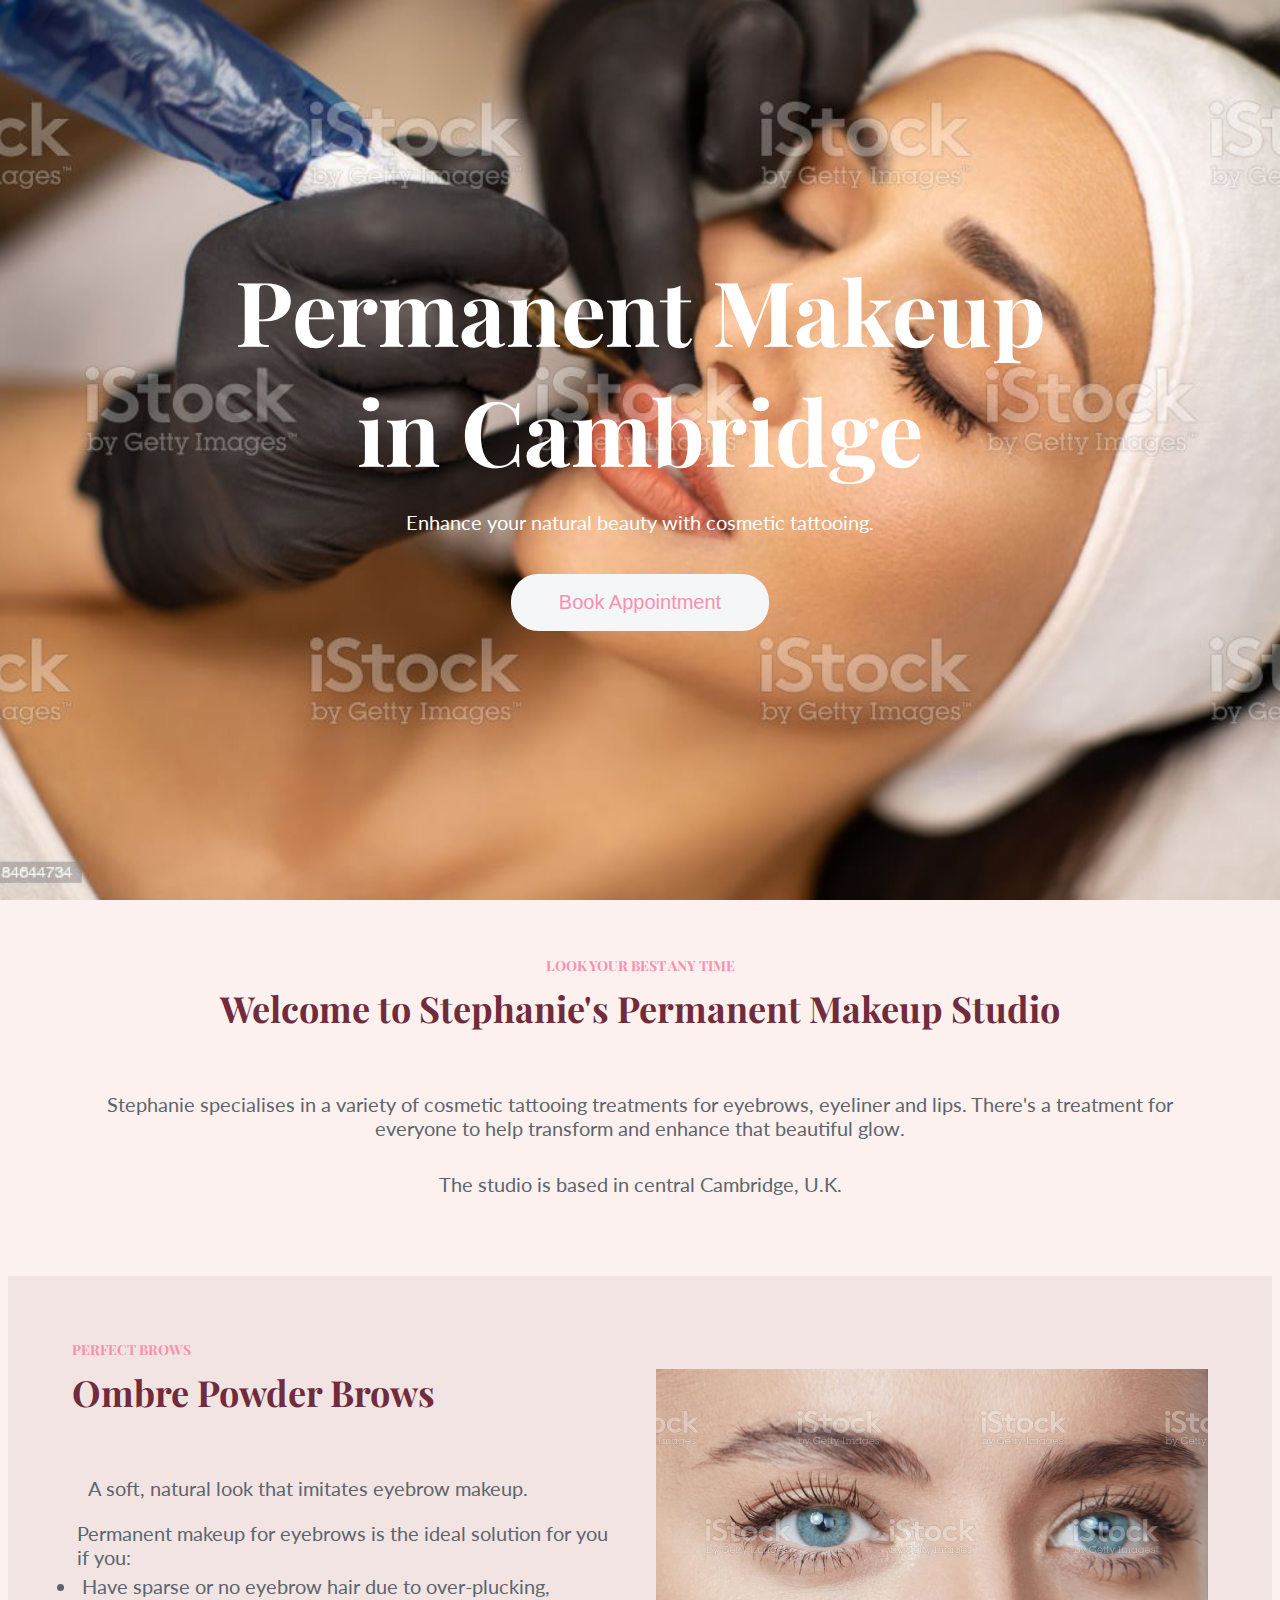
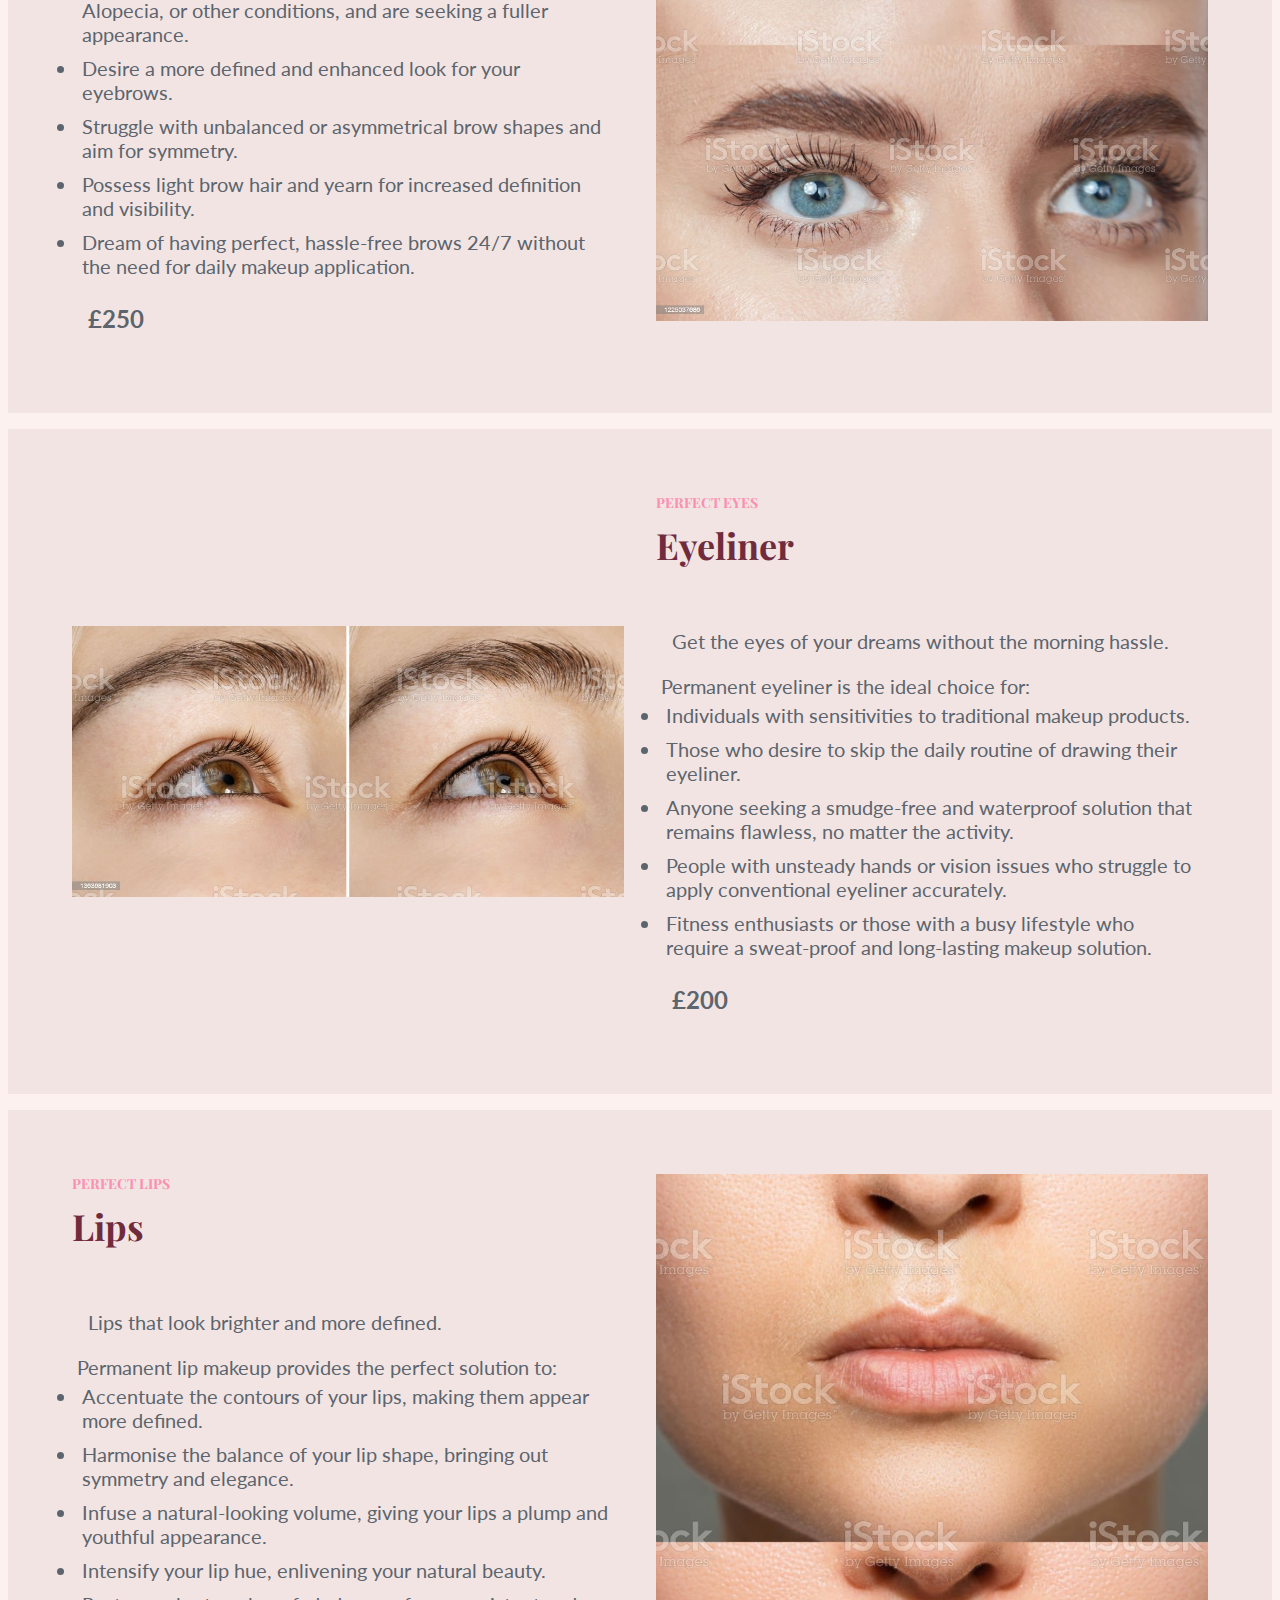
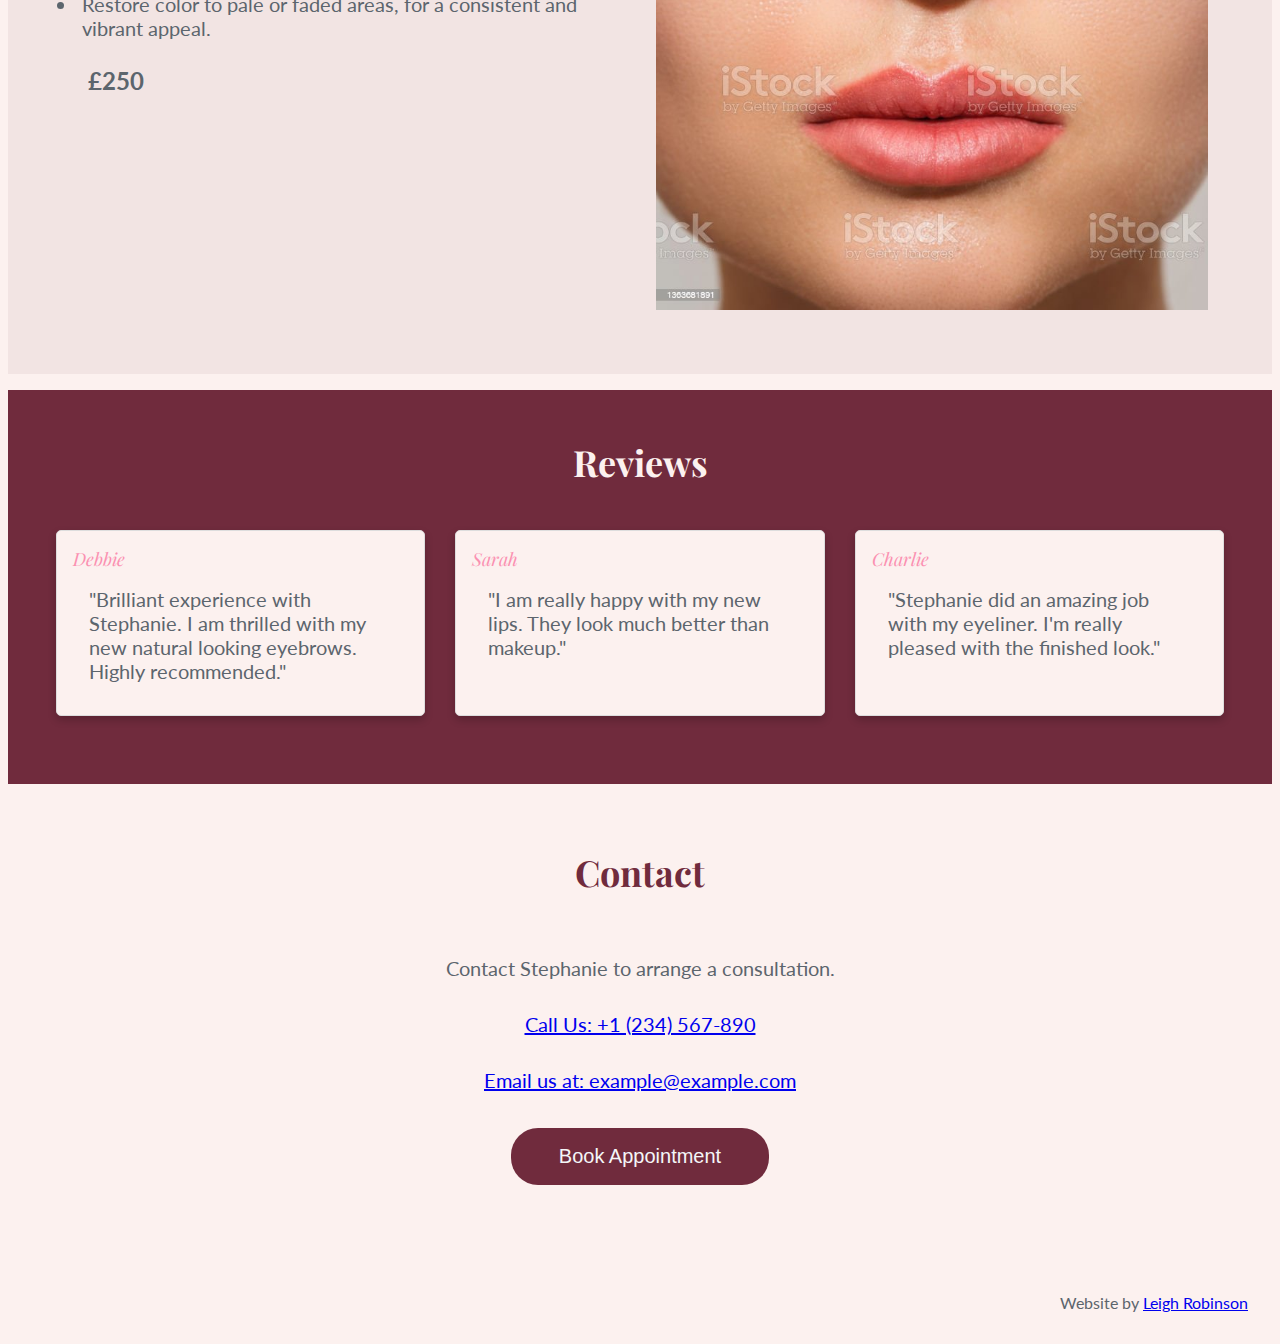
<file: portfolio/permanentmakeup/index.html>
<!DOCTYPE html>
<html lang="en">
<head>
    <meta charset="UTF-8">
    <meta http-equiv="X-UA-Compatible" content="IE=edge">
    <meta name="viewport" content="width=device-width, initial-scale=1.0">
    <title>Stephanie's Studio</title>
    <meta name="description" content="Permanent Makeup in Cambridge, U.K.">
    <meta name="author" content="Leigh Robinson">
   
    <!-- Open Graph Protocol -->
    <meta property="og:title" content="Stephanie's Studio">
    <meta property="og:type"  content="website">
    <meta property="og:url"   content="https://www.permanentmakeupcambridge.co.uk">
    <meta property="og:description" content="Permanent Makeup Studio in Cambridge, U.K.">
    <meta property="og:image" content="image.png"> 

    <!-- Open Graph Protocol -->
    <link rel="icon" href="/favicon.ico">
    <link rel="icon" href="/favicon.svg" type="image/svg+xml">
    <link rel="apple-touch-icon" href="/apple-touch-icon.png"> 
    
    <!-- CSS file -->
    <link rel="stylesheet" href="main.css">

    <!-- custom fonts -->
    <link rel="preconnect" href="https://fonts.googleapis.com">
    <link rel="preconnect" href="https://fonts.gstatic.com" crossorigin>
    <link href="https://fonts.googleapis.com/css2?family=Playfair+Display" rel="stylesheet">
    <link href="https://fonts.googleapis.com/css2?family=Lato" rel="stylesheet">
</head>
<body>
    <main>
      <section class="section1">
        <div class="container">
            <div class="overlay">
                <h1>Permanent Makeup <br>in Cambridge</h1>
                <p>Enhance your natural beauty with cosmetic tattooing.</p>
                <a href="https://www.fresha.com/">
                    <div class="button-wrapper">
                        <button class="button1">Book Appointment</button>
                    </div>
                </a>
            </div>
        </div>
      </section>    
        <section class="section2">
          <article>
            <h6>LOOK YOUR BEST ANY TIME</h6>
            <h2>Welcome to Stephanie's Permanent Makeup Studio</h2>
            <p>Stephanie specialises in a variety of cosmetic tattooing treatments for eyebrows, eyeliner and lips.
              There's a treatment for everyone to help transform and enhance that beautiful glow.
            </p>
            <p>The studio is based in central Cambridge, U.K.</p>
          </article>
        </section>
        <section class="section3 services">
          <article>
            <div class="container2">
              <div class="text-content">
                <h6>PERFECT BROWS</h6>
                  <h2>Ombre Powder Brows</h2>
                    <p>A soft, natural look that imitates eyebrow makeup.</p>
                      <ul>Permanent makeup for eyebrows is the ideal solution for you if you:
                        <li>Have sparse or no eyebrow hair due to over-plucking, Alopecia, or other conditions, and are seeking a fuller appearance.</li>
                        <li>Desire a more defined and enhanced look for your eyebrows.</li>
                        <li>Struggle with unbalanced or asymmetrical brow shapes and aim for symmetry.</li>
                        <li>Possess light brow hair and yearn for increased definition and visibility.</li>
                        <li>Dream of having perfect, hassle-free brows 24/7 without the need for daily makeup application.</li>
                      </ul>
                    <p class="price">£250</p>
              </div>
              <div class="image-content">
                <div class="image-wrapper">
                  <img src="/portfolio/permanentmakeup/img/istockphoto-1225037686-1024x1024.jpg" alt="Image" class="services-images">
                </div>
              </div>
            </div>
          </article>
          <article>
            <div class="container3">
              <div class="image-content">
                <div class="image-wrapper">
                  <img src="/portfolio/permanentmakeup/img/istockphoto-1363681903-1024x1024.jpg" alt="Image" class="services-images">
                </div>
              </div>
              <div class="text-content">
                <h6>PERFECT EYES</h6>
                  <h2>Eyeliner</h2>
                    <p>Get the eyes of your dreams without the morning hassle.</p>
                      <ul>Permanent eyeliner is the ideal choice for:
                        <li>Individuals with sensitivities to traditional makeup products.</li>
                        <li>Those who desire to skip the daily routine of drawing their eyeliner.</li>
                        <li>Anyone seeking a smudge-free and waterproof solution that remains flawless, no matter the activity.</li>
                        <li>People with unsteady hands or vision issues who struggle to apply conventional eyeliner accurately.</li>
                        <li>Fitness enthusiasts or those with a busy lifestyle who require a sweat-proof and long-lasting makeup solution.</li>
                      </ul>
                    <p class="price">£200</p>
              </div>
          </article>
          <article>
            <div class="container2">
              <div class="text-content">
                <h6>PERFECT LIPS</h6>
                  <h2>Lips</h2>
                    <p>Lips that look brighter and more defined.</p>
                      <ul>Permanent lip makeup provides the perfect solution to:
                        <li>Accentuate the contours of your lips, making them appear more defined.</li>
                        <li>Harmonise the balance of your lip shape, bringing out symmetry and elegance.</li>
                        <li>Infuse a natural-looking volume, giving your lips a plump and youthful appearance.</li>
                        <li>Intensify your lip hue, enlivening your natural beauty.</li>
                        <li>Restore color to pale or faded areas, for a consistent and vibrant appeal.</li>
                      </ul>
                    <p class="price">£250</p>
              </div>
              <div class="image-content">
                <div class="image-wrapper">
                  <img src="/portfolio/permanentmakeup/img/istockphoto-1363681891-1024x1024.jpg" alt="Image" class="services-images">
                </div>
              </div>
          </article>
        </section>
        <section class="section4">
          <article class="reviews">
            <h2>Reviews</h2>
          <div class="review-container">
            <div class="review">
              <cite>Debbie</cite>
              <blockquote>
                "Brilliant experience with Stephanie.
                I am thrilled with my new natural looking eyebrows. Highly recommended."
              </blockquote>
            </div>
            <div class="review">
              <cite>Sarah</cite>
              <blockquote>
                "I am really happy with my new lips. They look much better than makeup."
              </blockquote>
            </div>
            <div class="review">
              <cite>Charlie</cite>
              <blockquote>
                "Stephanie did an amazing job with my eyeliner. I'm really pleased with the finished look."
              </blockquote>
            </div>
          </div>
          </article>
        </section>
        <section class="section5">
          <article>
            <h2>Contact</h2>
            <p>Contact Stephanie to arrange a consultation.</p>
            <p><a href="tel:+1234567890">Call Us: +1 (234) 567-890</a></p>
            <p><a href="mailto:example@example.com">Email us at: example@example.com</a></p>
            <a href="https://www.fresha.com/">
              <div class="button-wrapper">
                <button class="button2">Book Appointment</button>
              </div>
            </a>
          </article>
        </section>
    </main>
    <footer>Website by <a href="https://www.leighrobinson.co.uk">Leigh Robinson</a></footer>
   <script src="main.js"></script> 
</body>
</html>
</file>
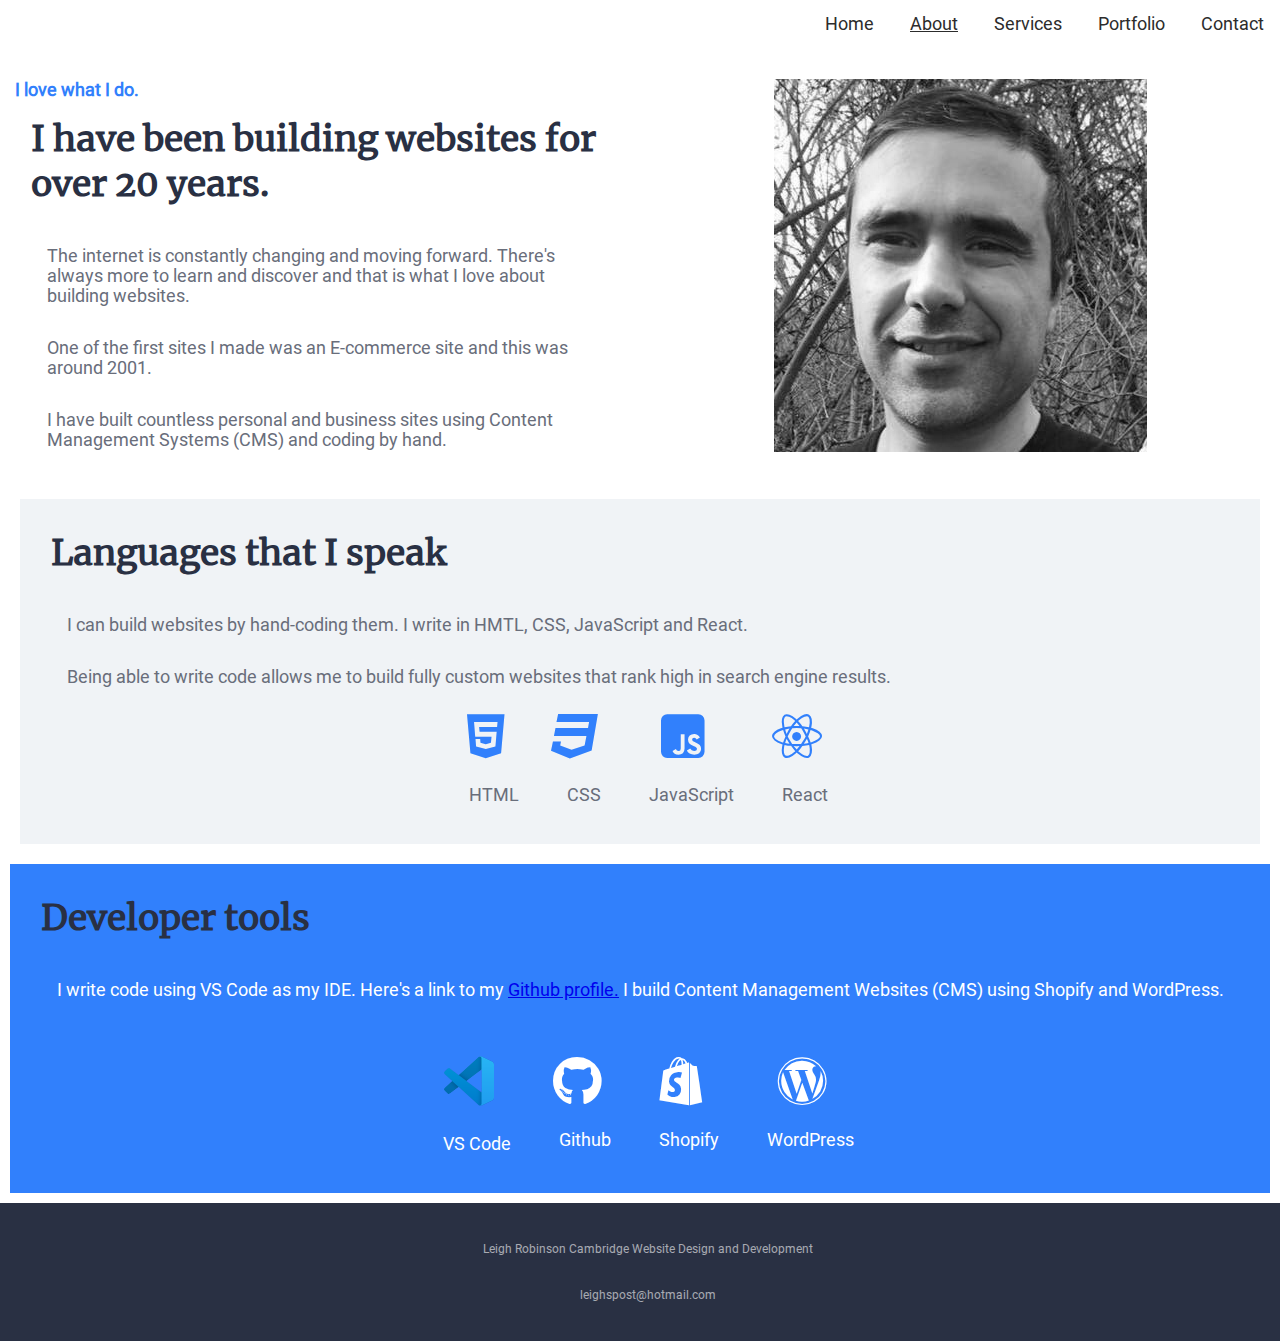
<file: about.html>
<!DOCTYPE html>
<html lang="en">
<head>
    <meta charset="UTF-8">
    <meta http-equiv="X-UA-Compatible" content="IE=edge">
    <meta name="viewport" content="width=device-width, initial-scale=1.0">
    <title>Leigh Robinson | Front-End Developer</title>
    <meta name="description" content="I design and code for the web.">
    <meta name="author" content="Leigh Robinson">
   
    <!-- Open Graph Protocol -->
    <meta property="og:title" content="Leigh Robinson | Front-End Developer">
    <meta property="og:type"  content="website">
    <meta property="og:url"   content="https://www.leighrobinson.co.uk">
    <meta property="og:description" content="I design and code for the web.">
    <meta property="og:image" content="image.png"> 

    <!-- Open Graph Protocol -->
    <link rel="icon" href="/favicon.ico">
    <link rel="icon" href="/favicon.svg" type="image/svg+xml">
    <link rel="apple-touch-icon" href="/apple-touch-icon.png"> 
  
    <!-- CSS file -->
    <link rel="stylesheet" href="styles/nav.css">
    <link rel="stylesheet" href="styles/main.css">
    <link rel="stylesheet" href="styles/footer.css">
    <link rel="stylesheet" href="styles/about.css">
    <!-- Load an icon library to show a hamburger menu (bars) on small screens -->
    <link rel="stylesheet" href="https://cdnjs.cloudflare.com/ajax/libs/font-awesome/6.4.2/css/all.min.css">

    <!-- custom fonts -->
    <link rel="preconnect" href="https://fonts.googleapis.com">
    <link rel="preconnect" href="https://fonts.gstatic.com" crossorigin>
    <link href="https://fonts.googleapis.com/css2?family=Figtree" rel="stylesheet">
    
    
</head>
<Body>
  <div class="topnav" id="myTopnav">
    <a href="index.html" >Home</a>
    <a href="about.html" class="active">About</a>
    <a href="services.html">Services</a>
    <a href="portfolio.html">Portfolio</a>
    <a href="contact.html">Contact</a>
    <a href="javascript:void(0);" class="icon" onclick="myFunction()">
      <i class="fa fa-bars"></i>
    </a>
  </div> 
    <main>
      <section class="section1">
        <article class="col-6">
          <div class="sub-heading-text"><strong>I love what I do.</strong></div>
          <h1>I have been building websites for over 20 years.</h1>
          <p>The internet is constantly changing and moving forward. There's always more to learn and discover and that is what I love about building websites.</p>
          <p>One of the first sites I made was an E-commerce site and this was around 2001.</p>
          <p>I have built countless personal and business sites using Content Management Systems (CMS) and coding by hand.</p>
        </article>
        <article class="profile-image col-6">
          <img src="img/leigh-robinson-bw.jpg" alt="Leigh Robinson Profile Image">
        </article>
      </section>
      <section class="section2">
        <article class="section2 col-12">
          <h1>Languages that I speak</h1>
          <p>I can build websites by hand-coding them. I write in HMTL, CSS, JavaScript and React.</p>
          <p>Being able to write code allows me to build fully custom websites that rank high in search engine results.</p>
          <div class="languages">
            <div class="html">
              <i class="languages-icons fa-brands fa-html5"></i>
              <p>HTML</p>
            </div>
            <div class="css">
              <i class="languages-icons fa-brands fa-css3"></i>
              <p>CSS</p>
            </div>
            <div class="javascript">
              <i class="languages-icons fa-brands fa-square-js"></i>
              <p>JavaScript</p>
            </div>
            <div class="react">
              <i class="languages-icons fa-brands fa-react"></i>
              <p>React</p>
            </div>
          </div>
        </article>
      </section>
      <section>
        <article class="devtools col-12">
          <h1>Developer tools</h1>
          <p>I write code using VS Code as my IDE. 
             Here's a link to my <a href="https://github.com/Leigh-Robinson">Github profile.</a>
             I build Content Management Websites (CMS) using Shopify and WordPress.
          </p>
          <p>
            
          </p>
          <div class="tools">
            <div class="vscode">
              <img src="icons/vs-code.svg">
              <p>VS Code</p>
            </div>
            <div class="github">
              <i class="devtools-icons fa-brands fa-github"></i>
              <p>Github</p>
            </div>
            <div class="shopif">
              <i class="devtools-icons fa-brands fa-shopify"></i>
              <p>Shopify</p>
            </div>
            <div class="react">
              <i class="devtools-icons fa-brands fa-wordpress"></i>
              <p>WordPress</p>
            </div>
          </div>
        </article> 
      </section>
    </main>
    <footer class="col-12">
      <section>
        <p>Leigh Robinson Cambridge Website Design and Development</p>
      </section>
      <section>
        <p>leighspost@hotmail.com</p>
      </section>
    </footer>
    <!-- JS file -->
   <script src="main.js"></script> 
</Body>
</html>
</file>
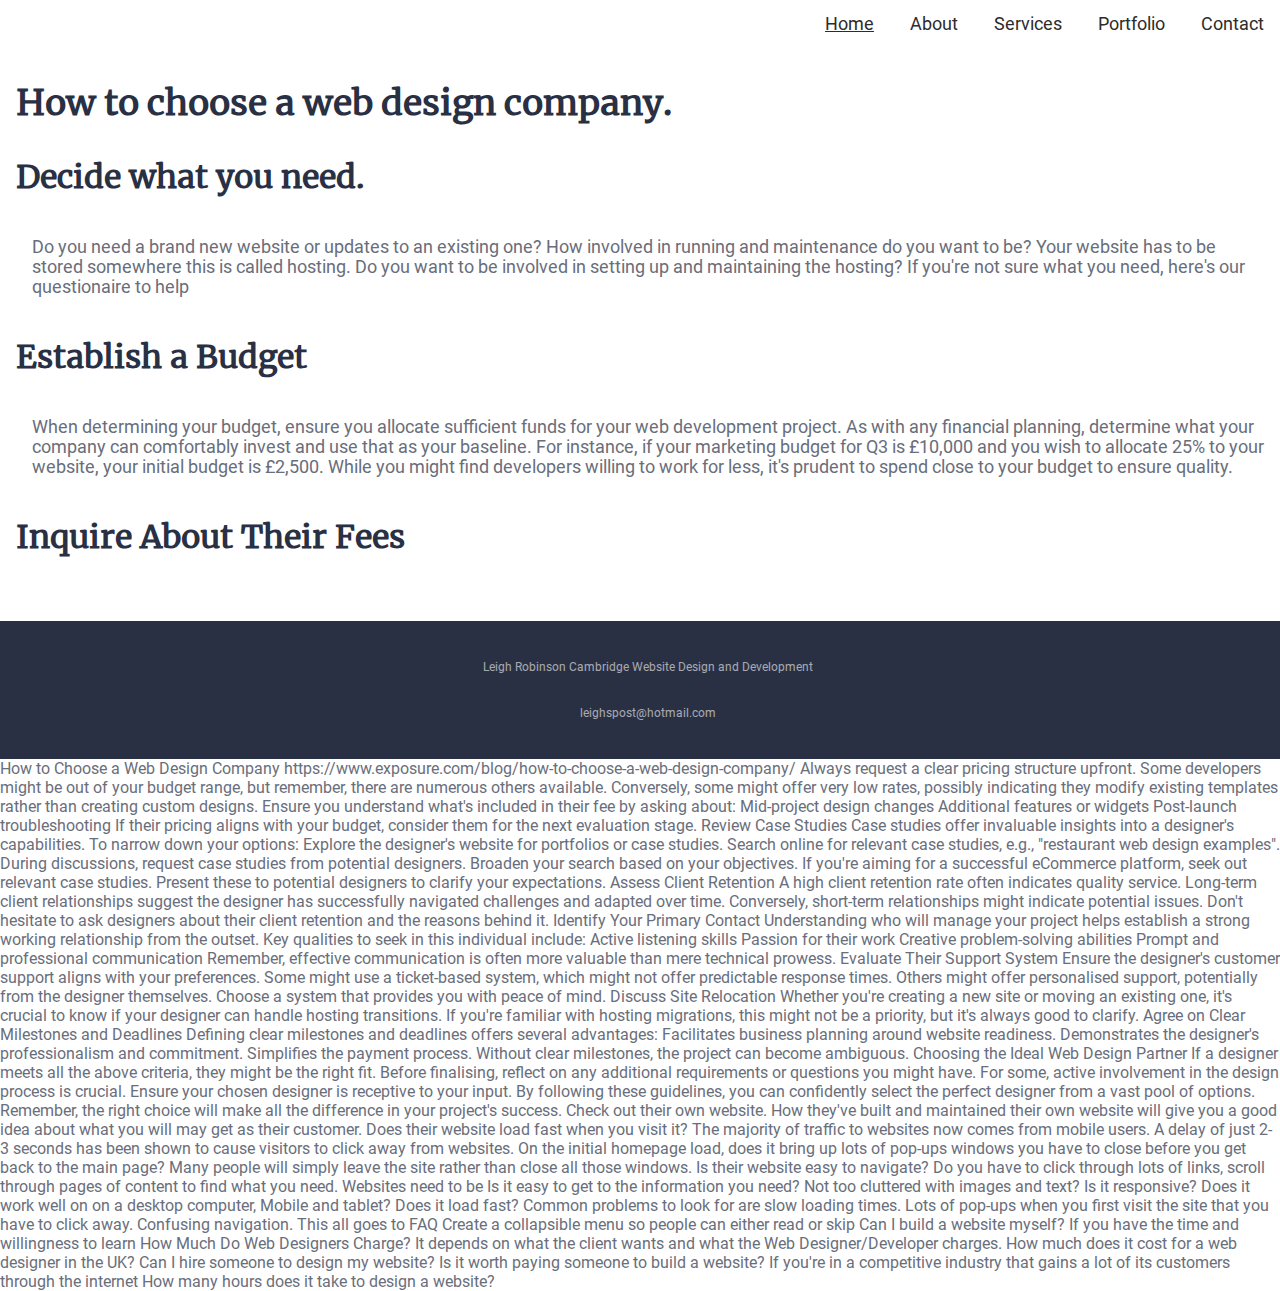
<file: Choosing-a-website-designer.html>
<!DOCTYPE html>
<html lang="en">
<head>
    <meta charset="UTF-8">
    <meta http-equiv="X-UA-Compatible" content="IE=edge">
    <meta name="viewport" content="width=device-width, initial-scale=1.0">
    <title>Website Designer in Cambridge, U.K.</title>
    <meta name="description" content="Website Design and Development in Cambridge, U.K.">
    <meta name="author" content="Leigh Robinson">
   
    <!-- Open Graph Protocol -->
    <meta property="og:title" content="Website Design and Development in Cambridge">
    <meta property="og:type"  content="website">
    <meta property="og:url"   content="https://www.leighrobinson.co.uk">
    <meta property="og:description" content="Website design and development in Cambridge, U.K.">
    <meta property="og:image" content="/img/coding/coding.jpg"> 

    <!-- Open Graph Protocol -->
    <link rel="icon" href="/favicon.ico">
    <link rel="icon" href="/favicon.svg" type="image/svg+xml">
    <link rel="apple-touch-icon" href="/apple-touch-icon.png"> 
  
    <!-- CSS file -->
    <!-- <link rel="stylesheet" href="styles/nav.css"> -->
    <link rel="stylesheet" href="styles/nav.css">
    <link rel="stylesheet" href="styles/main.css">
    <link rel="stylesheet" href="styles/index.css">
    <link rel="stylesheet" href="styles/footer.css">
    <!-- Load an icon library to show a hamburger menu (bars) on small screens -->
    <link rel="stylesheet" href="https://cdnjs.cloudflare.com/ajax/libs/font-awesome/6.4.2/css/all.min.css">

    <!-- custom fonts -->
    <link rel="preconnect" href="https://fonts.googleapis.com">
    <link rel="preconnect" href="https://fonts.gstatic.com" crossorigin>
    <link href="https://fonts.googleapis.com/css2?family=Figtree&display=swap" rel="stylesheet">
    
    
</head>
<Body>
  <div class="topnav" id="myTopnav">
    <a href="index.html" class="active">Home</a>
    <a href="about.html">About</a>
    <a href="services.html">Services</a>
    <a href="portfolio.html">Portfolio</a>
    <a href="contact.html">Contact</a>
    <a href="javascript:void(0);" class="icon" onclick="myFunction()" aria-label="Button for mobile navigation">
      <i class="fa fa-bars"></i>
    </a>
  </div> 
    <main>
     <h1>How to choose a web design company.</h1>
       <section>
        <article>
            <h2>Decide what you need.</h2>
            <p>
              Do you need a brand new website or updates to an existing one? How involved in
              running and maintenance do you want to be? Your website has to be stored somewhere
              this is called hosting. Do you want to be involved in setting up and maintaining the
              hosting? If you're not sure what you need, here's our questionaire to help
            </p>
            <h2>Establish a Budget</h2>
            <p>
                When determining your budget, ensure you allocate sufficient funds for 
                your web development project. As with any financial planning, determine 
                what your company can comfortably invest and use that as your baseline.
                For instance, if your marketing budget for Q3 is £10,000 and you wish to 
                allocate 25% to your website, your initial budget is £2,500. While you 
                might find developers willing to work for less, it's prudent to spend 
                close to your budget to ensure quality.
            </p>
            <h2>Inquire About Their Fees</h2>
            <p>
                
            </p>
        </article>
       </section>
      
    </main>
    <footer class="col-12">
      <section> 
        <p>Leigh Robinson Cambridge Website Design and Development</p>
      </section>
      <section>
        <p>leighspost@hotmail.com</p>
      </section>
    </footer>
    <!-- JS file -->
   <script src="main.js"></script> 
</Body>
</html>


How to Choose a Web Design Company
https://www.exposure.com/blog/how-to-choose-a-web-design-company/



Always request a clear pricing structure upfront. 
Some developers might be out of your budget range, but remember, there 
are numerous others available.
Conversely, some might offer very low rates, 
possibly indicating they modify existing templates rather than creating custom 
designs. Ensure you understand what's included in their fee by asking about:

Mid-project design changes
Additional features or widgets
Post-launch troubleshooting
If their pricing aligns with your budget, consider them for the next evaluation 
stage.

Review Case Studies
Case studies offer invaluable insights into a designer's capabilities. 
To narrow down your options:
Explore the designer's website for portfolios or case studies.
Search online for relevant case studies, e.g., "restaurant web design examples".
During discussions, request case studies from potential designers.
Broaden your search based on your objectives. If you're aiming for a successful 
eCommerce platform, seek out relevant case studies. Present these to potential 
designers to clarify your expectations.

Assess Client Retention
A high client retention rate often indicates quality service. Long-term client 
relationships suggest the designer has successfully navigated challenges and 
adapted over time. Conversely, short-term relationships might indicate potential 
issues. Don't hesitate to ask designers about their client retention and the 
reasons behind it.

Identify Your Primary Contact
Understanding who will manage your project helps establish a strong working 
relationship from the outset. Key qualities to seek in this individual include:

Active listening skills
Passion for their work
Creative problem-solving abilities
Prompt and professional communication
Remember, effective communication is often more valuable than mere technical prowess.

Evaluate Their Support System
Ensure the designer's customer support aligns with your preferences. 
Some might use a ticket-based system, which might not offer predictable 
response times. Others might offer personalised support, potentially from the 
designer themselves. Choose a system that provides you with peace of mind.

Discuss Site Relocation
Whether you're creating a new site or moving an existing one, it's crucial to 
know if your designer can handle hosting transitions. If you're familiar with 
hosting migrations, this might not be a priority, but it's always good to clarify.

Agree on Clear Milestones and Deadlines
Defining clear milestones and deadlines offers several advantages:

Facilitates business planning around website readiness.
Demonstrates the designer's professionalism and commitment.
Simplifies the payment process.
Without clear milestones, the project can become ambiguous.

Choosing the Ideal Web Design Partner
If a designer meets all the above criteria, they might be the right fit. 
Before finalising, reflect on any additional requirements or questions you 
might have. For some, active involvement in the design process is crucial. 
Ensure your chosen designer is receptive to your input.

By following these guidelines, you can confidently select the perfect 
designer from a vast pool of options. Remember, the right choice will make 
all the difference in your project's success.















Check out their own website.
How they've built and maintained their own website will give you a good idea about 
what you will may get as their customer. 

Does their website load fast when you visit it?
The majority of traffic to websites now comes from mobile
users. A delay of just 2-3 seconds has been shown to cause visitors to click away from websites.

On the initial homepage load, does it bring up lots of pop-ups windows you have to close before
you get back to the main page?
Many people will simply leave the site rather than close all those windows. 

Is their website easy to navigate? Do you have to click through lots of links, scroll through
pages of content to find what you need.  Websites need to be

Is it easy to get to the information you need? Not too 
cluttered with images and text?

Is it responsive? Does it work well on on a desktop computer, Mobile and tablet? Does it load fast?


Common problems to look for are slow loading times. Lots of pop-ups when you first visit the site
that you have to click away. Confusing navigation.



This all goes to FAQ
Create a collapsible menu so people can either read or skip

Can I build a website myself?
If you have the time and willingness to learn

How Much Do Web Designers Charge?
It depends on what the client wants and what the Web Designer/Developer charges.

How much does it cost for a web designer in the UK?

Can I hire someone to design my website?

Is it worth paying someone to build a website?
If you're in a competitive industry that gains a lot of its customers through the internet 

How many hours does it take to design a website?
</file>
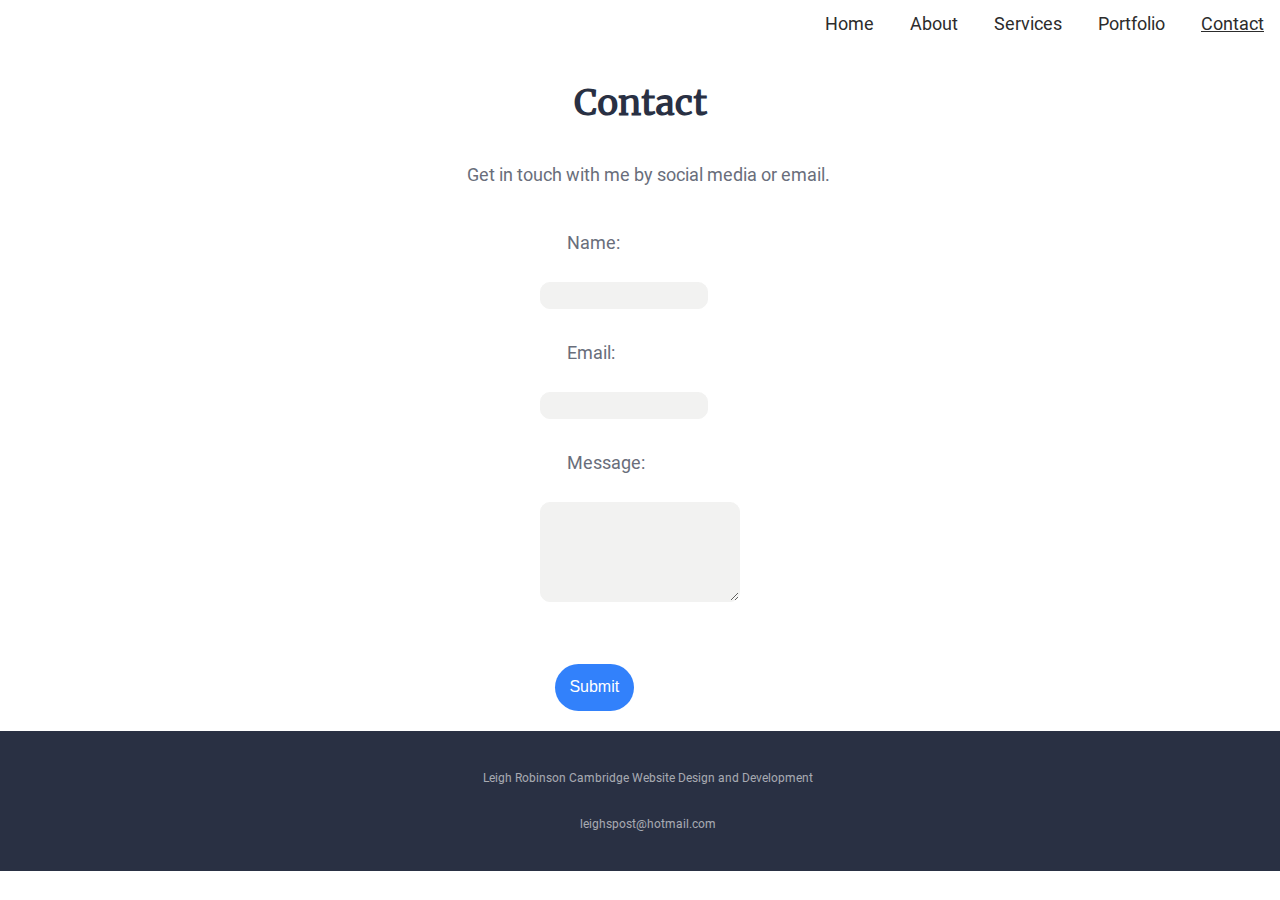
<file: contact.html>
<!DOCTYPE html>
<html lang="en">
<head>
    <meta charset="UTF-8">
    <meta http-equiv="X-UA-Compatible" content="IE=edge">
    <meta name="viewport" content="width=device-width, initial-scale=1.0">
    <title>Leigh Robinson | Front-End Developer</title>
    <meta name="description" content="I design and code for the web.">
    <meta name="author" content="Leigh Robinson">
   
    <!-- Open Graph Protocol -->
    <meta property="og:title" content="Leigh Robinson | Front-End Developer">
    <meta property="og:type"  content="website">
    <meta property="og:url"   content="https://www.leighrobinson.co.uk">
    <meta property="og:description" content="I design and code for the web.">
    <meta property="og:image" content="image.png"> 

    <!-- Open Graph Protocol -->
    <link rel="icon" href="/favicon.ico">
    <link rel="icon" href="/favicon.svg" type="image/svg+xml">
    <link rel="apple-touch-icon" href="/apple-touch-icon.png"> 
  
    <!-- CSS file -->
    <link rel="stylesheet" href="styles/nav.css">
    <link rel="stylesheet" href="styles/main.css">
    <link rel="stylesheet" href="styles/footer.css">
    <link rel="stylesheet" href="styles/contact.css">
    <!-- Load an icon library to show a hamburger menu (bars) on small screens -->
    <link rel="stylesheet" href="https://cdnjs.cloudflare.com/ajax/libs/font-awesome/6.4.2/css/all.min.css">

    <!-- custom fonts -->
    <link rel="preconnect" href="https://fonts.googleapis.com">
    <link rel="preconnect" href="https://fonts.gstatic.com" crossorigin>
    <link href="https://fonts.googleapis.com/css2?family=Figtree" rel="stylesheet">
    
    
</head>
<Body>
  <div class="topnav" id="myTopnav">
    <a href="index.html" >Home</a>
    <a href="about.html" >About</a>
    <a href="services.html">Services</a>
    <a href="portfolio.html">Portfolio</a>
    <a href="contact.html" class="active">Contact</a>
    <a href="javascript:void(0);" class="icon" onclick="myFunction()">
      <i class="fa fa-bars"></i>
    </a>
  </div>
    <main>
      <section class="section1">
        <h1>Contact</h1> 
        <p>Get in touch with me by social media or email.</p>
      </section>
        <section class="contact">
            <article id="contact">
                <form 
                  id="contactForm" 
                  action="success" 
                  method="post" 
                  autocomplete="on" 
                  target="_blank" 
                  netlify-honeypot="bot-field" 
                  data-netlify-recaptcha="true" 
                  data-netlify="true">
                    <label class="hidden">Don’t fill this out if you’re human: <input name="bot-field" /></label>
                    <label for="name"><p>Name:</p></label>
                    <input type="text" id="name" name="name">
                    <label for="email"><p>Email:</p></label>
                    <input type="email" id="email" name="email">
                    <label for="message"><p>Message:</p></label>
                    <textarea name="message"></textarea>
                    <div data-netlify-recaptcha="true"></div>
                    <br><br>
                    <button class="button1" type="submit" value="Submit">Submit</button>
                  </form>
            </article>
            
        </section>
        
           
        
        
    </main>
    <footer>
      <section>
        <p>Leigh Robinson Cambridge Website Design and Development</p>
      </section>
      <section>
        <p>leighspost@hotmail.com</p>
      </section>
    </footer>
    <!-- JS file -->
   <script src="main.js"></script> 
</Body>
</html>
</file>
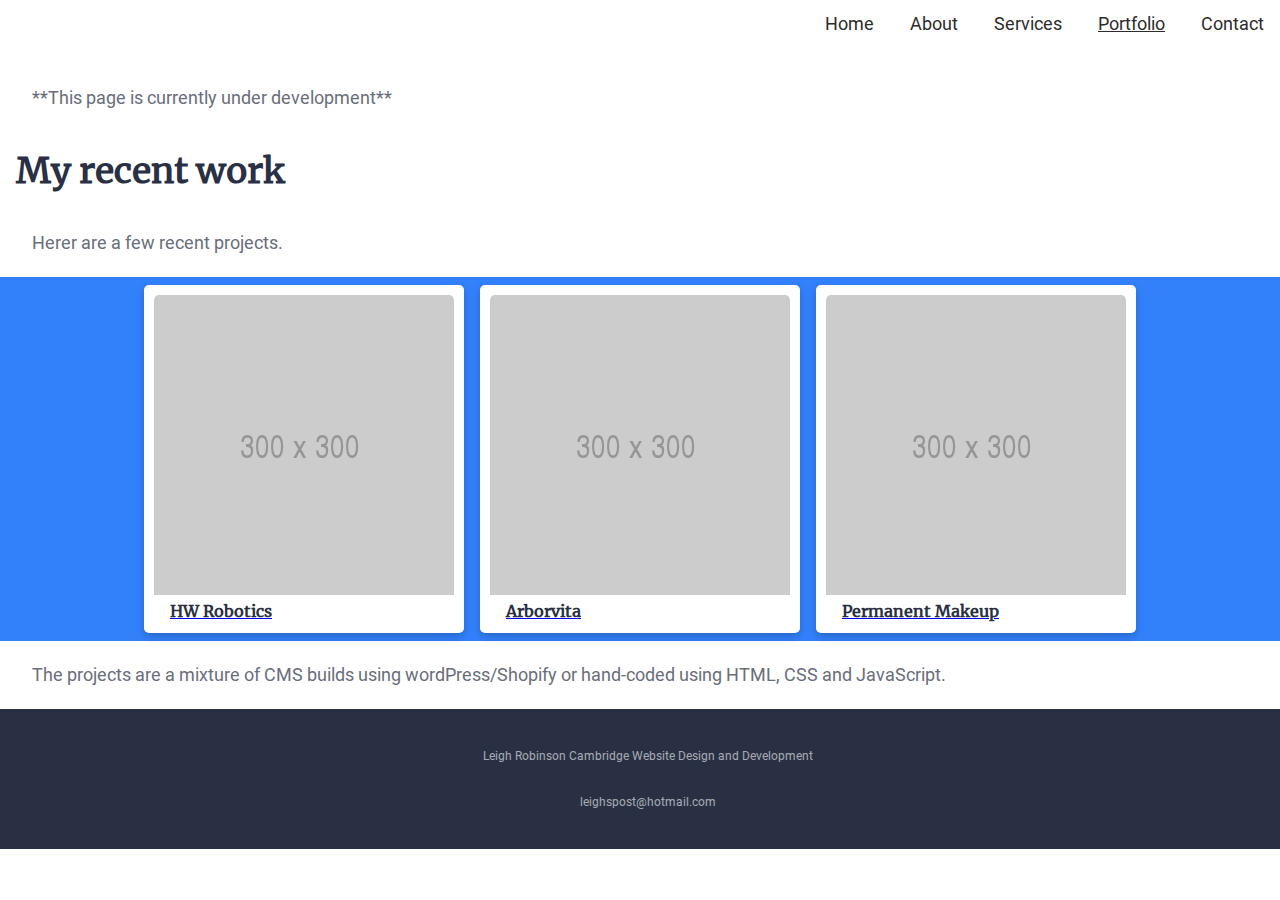
<file: portfolio.html>
<!DOCTYPE html>
<html lang="en">
<head>
    <meta charset="UTF-8">
    <meta http-equiv="X-UA-Compatible" content="IE=edge">
    <meta name="viewport" content="width=device-width, initial-scale=1.0">
    <title>Leigh Robinson | Front-End Developer</title>
    <meta name="description" content="I design and code for the web.">
    <meta name="author" content="Leigh Robinson">
   
    <!-- Open Graph Protocol -->
    <meta property="og:title" content="Leigh Robinson | Front-End Developer">
    <meta property="og:type"  content="website">
    <meta property="og:url"   content="https://www.leighrobinson.co.uk">
    <meta property="og:description" content="I design and code for the web.">
    <meta property="og:image" content="image.png"> 

    <!-- Open Graph Protocol -->
    <link rel="icon" href="/favicon.ico">
    <link rel="icon" href="/favicon.svg" type="image/svg+xml">
    <link rel="apple-touch-icon" href="/apple-touch-icon.png"> 
  
    <!-- CSS file -->
    <link rel="stylesheet" href="styles/nav.css">
    <link rel="stylesheet" href="styles/main.css">
    <link rel="stylesheet" href="styles/footer.css">
    <link rel="stylesheet" href="styles/portfolio.css">
    <!-- Load an icon library to show a hamburger menu (bars) on small screens -->
    <link rel="stylesheet" href="https://cdnjs.cloudflare.com/ajax/libs/font-awesome/6.4.2/css/all.min.css">

    <!-- custom fonts -->
    <link rel="preconnect" href="https://fonts.googleapis.com">
    <link rel="preconnect" href="https://fonts.gstatic.com" crossorigin>
    <link href="https://fonts.googleapis.com/css2?family=Figtree" rel="stylesheet">
    
    
</head>
<Body>
  <div class="topnav" id="myTopnav">
    <a href="index.html">Home</a>
    <a href="about.html">About</a>
    <a href="services.html">Services</a>
    <a href="portfolio.html" class="active">Portfolio</a>
    <a href="contact.html">Contact</a>
    <a href="javascript:void(0);" class="icon" onclick="myFunction()">
      <i class="fa fa-bars"></i>
    </a>
  </div> 
    <main>
      <section>
        <p>**This page is currently under development**</p>
        <h1>My recent work</h1>
        <p>Herer are a few recent projects.</p>
      </section>
      <section>
        <div class="card-container">
          <a href="https://hw-robotics.com/">
            <div class="card">
              <img src="img/placeholder-300x300.png" alt="Avatar">
              <div class="container">
                <h4><b>HW Robotics</b></h4> 
              </div>
            </div>
          </a>
          <a href="https://arborvita.co.uk/">
            <div class="card">
              <img src="img/placeholder-300x300.png" alt="Avatar">
              <div class="container">
                <h4><b>Arborvita</b></h4> 
              </div>
            </div>
          </a>
          <a href="/portfolio/permanentmakeup/">
            <div class="card">
              <img src="img/placeholder-300x300.png" alt="Avatar">
              <div class="container">
                <h4><b>Permanent Makeup</b></h4> 
              </div>
            </div>
          </div>
          </a>
      </section>
      <section>
        <p>The projects are a mixture of CMS builds using wordPress/Shopify or hand-coded using HTML, CSS and JavaScript.</p>
      </section>
    </main>
    <footer>
      <section>
        <p>Leigh Robinson Cambridge Website Design and Development</p>
      </section>
      <section>
        <p>leighspost@hotmail.com</p>
      </section>
    </footer>
    <!-- JS file -->
   <script src="main.js"></script> 
</Body>
</html>
</file>
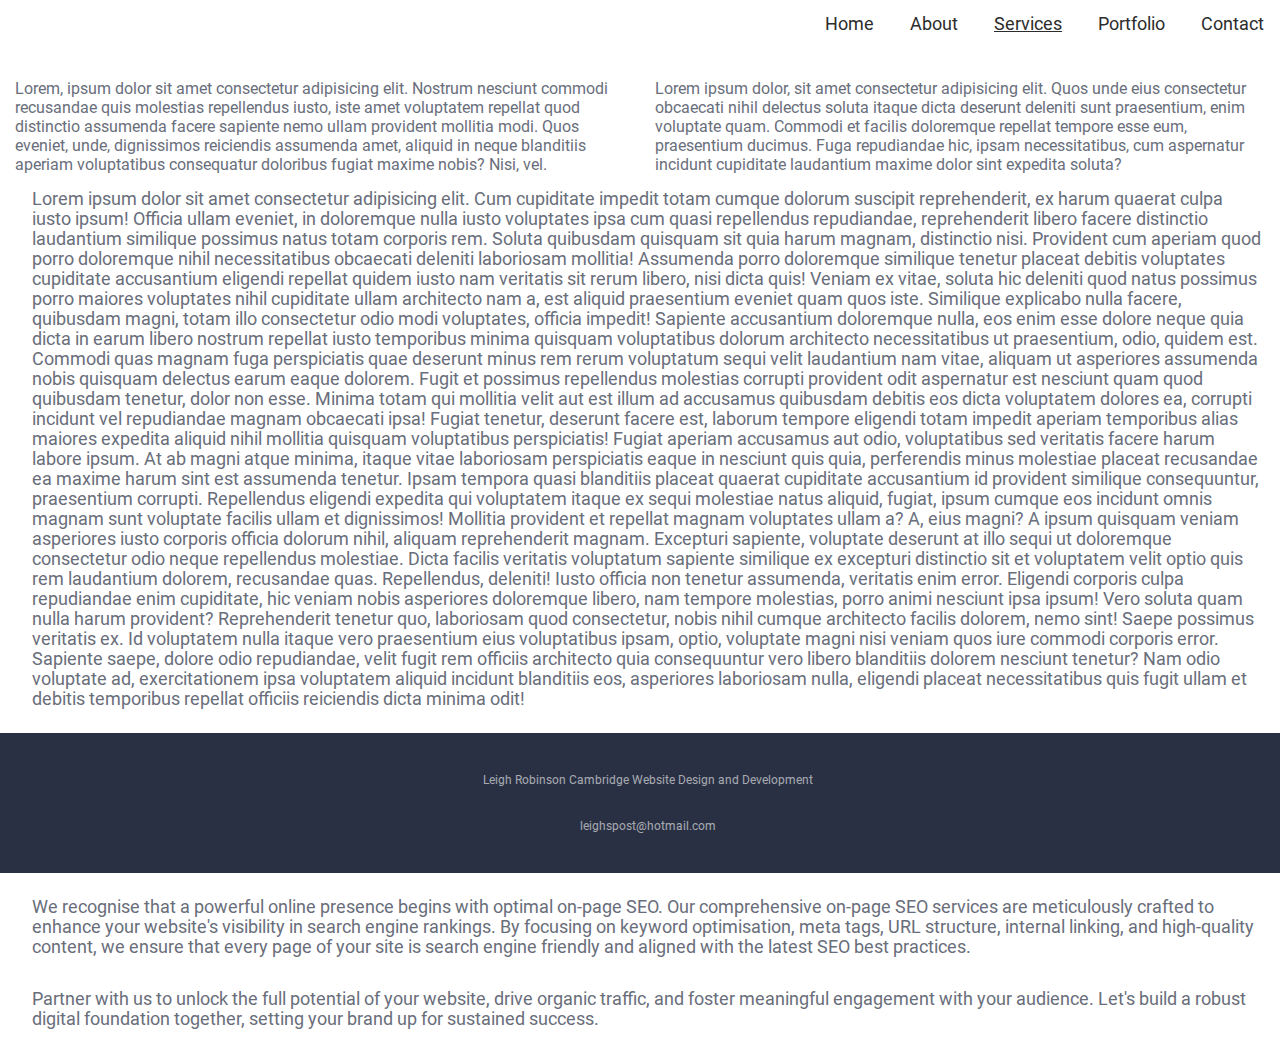
<file: search-engine-optimisation.html>
<!DOCTYPE html>
<html lang="en">
<head>
    <meta charset="UTF-8">
    <meta http-equiv="X-UA-Compatible" content="IE=edge">
    <meta name="viewport" content="width=device-width, initial-scale=1.0">
    <title>Leigh Robinson | Front-End Developer</title>
    <meta name="description" content="I design and code for the web.">
    <meta name="author" content="Leigh Robinson">
   
    <!-- Open Graph Protocol -->
    <meta property="og:title" content="Leigh Robinson | Front-End Developer">
    <meta property="og:type"  content="website">
    <meta property="og:url"   content="https://www.leighrobinson.co.uk">
    <meta property="og:description" content="I design and code for the web.">
    <meta property="og:image" content="image.png"> 

    <!-- Open Graph Protocol -->
    <link rel="icon" href="/favicon.ico">
    <link rel="icon" href="/favicon.svg" type="image/svg+xml">
    <link rel="apple-touch-icon" href="/apple-touch-icon.png"> 
  
    <!-- CSS file -->
    <link rel="stylesheet" href="styles/nav.css">
    <link rel="stylesheet" href="styles/main.css">
    <link rel="stylesheet" href="styles/footer.css">
    <link rel="stylesheet" href="styles/index.css">
    <!-- Load an icon library to show a hamburger menu (bars) on small screens -->
    <link rel="stylesheet" href="https://cdnjs.cloudflare.com/ajax/libs/font-awesome/4.7.0/css/font-awesome.min.css">

    <!-- custom fonts -->
    <link rel="preconnect" href="https://fonts.googleapis.com">
    <link rel="preconnect" href="https://fonts.gstatic.com" crossorigin>
    <link href="https://fonts.googleapis.com/css2?family=Figtree" rel="stylesheet">
    
    
</head>
<Body>
  <div class="topnav" id="myTopnav">
    <a href="index.html" >Home</a>
    <a href="about.html" >About</a>
    <a href="services.html" class="active">Services</a>
    <a href="portfolio.html">Portfolio</a>
    <a href="contact.html">Contact</a>
    <a href="javascript:void(0);" class="icon" onclick="myFunction()">
      <i class="fa fa-bars"></i>
    </a>
  </div> 
    <main>
      <section>
        <article class="col-6">Lorem, ipsum dolor sit amet consectetur adipisicing elit. Nostrum nesciunt commodi recusandae quis molestias repellendus iusto, iste amet voluptatem repellat quod distinctio assumenda facere sapiente nemo ullam provident mollitia modi. Quos eveniet, unde, dignissimos reiciendis assumenda amet, aliquid in neque blanditiis aperiam voluptatibus consequatur doloribus fugiat maxime nobis? Nisi, vel.</article>
        <article class="col-6">Lorem ipsum dolor, sit amet consectetur adipisicing elit. Quos unde eius consectetur obcaecati nihil delectus soluta itaque dicta deserunt deleniti sunt praesentium, enim voluptate quam. Commodi et facilis doloremque repellat tempore esse eum, praesentium ducimus. Fuga repudiandae hic, ipsam necessitatibus, cum aspernatur incidunt cupiditate laudantium maxime dolor sint expedita soluta?</article>
      </section>
      <section>
        <p>Lorem ipsum dolor sit amet consectetur adipisicing elit. Cum cupiditate impedit totam cumque dolorum suscipit reprehenderit, ex harum quaerat culpa iusto ipsum! Officia ullam eveniet, in doloremque nulla iusto voluptates ipsa cum quasi repellendus repudiandae, reprehenderit libero facere distinctio laudantium similique possimus natus totam corporis rem. Soluta quibusdam quisquam sit quia harum magnam, distinctio nisi. Provident cum aperiam quod porro doloremque nihil necessitatibus obcaecati deleniti laboriosam mollitia! Assumenda porro doloremque similique tenetur placeat debitis voluptates cupiditate accusantium eligendi repellat quidem iusto nam veritatis sit rerum libero, nisi dicta quis! Veniam ex vitae, soluta hic deleniti quod natus possimus porro maiores voluptates nihil cupiditate ullam architecto nam a, est aliquid praesentium eveniet quam quos iste. Similique explicabo nulla facere, quibusdam magni, totam illo consectetur odio modi voluptates, officia impedit! Sapiente accusantium doloremque nulla, eos enim esse dolore neque quia dicta in earum libero nostrum repellat iusto temporibus minima quisquam voluptatibus dolorum architecto necessitatibus ut praesentium, odio, quidem est. Commodi quas magnam fuga perspiciatis quae deserunt minus rem rerum voluptatum sequi velit laudantium nam vitae, aliquam ut asperiores assumenda nobis quisquam delectus earum eaque dolorem. Fugit et possimus repellendus molestias corrupti provident odit aspernatur est nesciunt quam quod quibusdam tenetur, dolor non esse. Minima totam qui mollitia velit aut est illum ad accusamus quibusdam debitis eos dicta voluptatem dolores ea, corrupti incidunt vel repudiandae magnam obcaecati ipsa! Fugiat tenetur, deserunt facere est, laborum tempore eligendi totam impedit aperiam temporibus alias maiores expedita aliquid nihil mollitia quisquam voluptatibus perspiciatis! Fugiat aperiam accusamus aut odio, voluptatibus sed veritatis facere harum labore ipsum. At ab magni atque minima, itaque vitae laboriosam perspiciatis eaque in nesciunt quis quia, perferendis minus molestiae placeat recusandae ea maxime harum sint est assumenda tenetur. Ipsam tempora quasi blanditiis placeat quaerat cupiditate accusantium id provident similique consequuntur, praesentium corrupti. Repellendus eligendi expedita qui voluptatem itaque ex sequi molestiae natus aliquid, fugiat, ipsum cumque eos incidunt omnis magnam sunt voluptate facilis ullam et dignissimos! Mollitia provident et repellat magnam voluptates ullam a? A, eius magni? A ipsum quisquam veniam asperiores iusto corporis officia dolorum nihil, aliquam reprehenderit magnam. Excepturi sapiente, voluptate deserunt at illo sequi ut doloremque consectetur odio neque repellendus molestiae. Dicta facilis veritatis voluptatum sapiente similique ex excepturi distinctio sit et voluptatem velit optio quis rem laudantium dolorem, recusandae quas. Repellendus, deleniti! Iusto officia non tenetur assumenda, veritatis enim error. Eligendi corporis culpa repudiandae enim cupiditate, hic veniam nobis asperiores doloremque libero, nam tempore molestias, porro animi nesciunt ipsa ipsum! Vero soluta quam nulla harum provident? Reprehenderit tenetur quo, laboriosam quod consectetur, nobis nihil cumque architecto facilis dolorem, nemo sint! Saepe possimus veritatis ex. Id voluptatem nulla itaque vero praesentium eius voluptatibus ipsam, optio, voluptate magni nisi veniam quos iure commodi corporis error. Sapiente saepe, dolore odio repudiandae, velit fugit rem officiis architecto quia consequuntur vero libero blanditiis dolorem nesciunt tenetur? Nam odio voluptate ad, exercitationem ipsa voluptatem aliquid incidunt blanditiis eos, asperiores laboriosam nulla, eligendi placeat necessitatibus quis fugit ullam et debitis temporibus repellat officiis reiciendis dicta minima odit!</p>
      </section>
    </main>
    <footer>
      <section>
        <p>Leigh Robinson Cambridge Website Design and Development</p>
      </section>
      <section>
        <p>leighspost@hotmail.com</p>
      </section>
    </footer>
    <!-- JS file -->
   <script src="main.js"></script> 
</Body>
</html>

<p>
    We recognise that a powerful online presence begins with optimal on-page SEO. Our 
    comprehensive on-page SEO services are meticulously crafted to enhance your website's 
    visibility in search engine rankings. By focusing on keyword optimisation, meta tags, 
    URL structure, internal linking, and high-quality content, we ensure that every page 
    of your site is search engine friendly and aligned with the latest SEO best practices.
  </p>
  <p>
    Partner with us to unlock the full potential of your website, drive organic traffic, 
    and foster meaningful engagement with your audience. Let's build a robust digital 
    foundation together, setting your brand up for sustained success.
  </p>
</file>
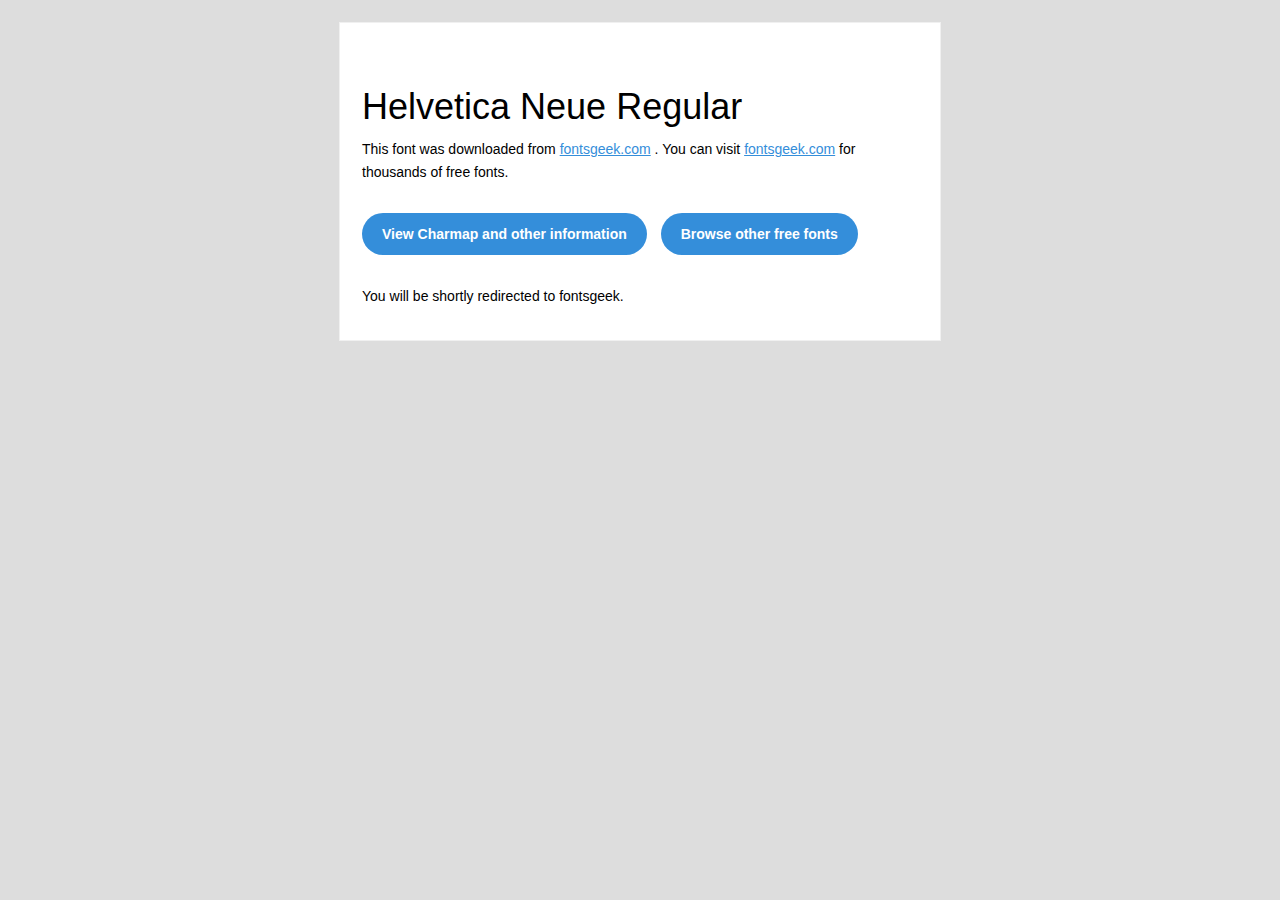
<file: fonts/readme.html>
<!DOCTYPE html PUBLIC "-//W3C//DTD XHTML 1.0 Transitional//EN" "http://www.w3.org/TR/xhtml1/DTD/xhtml1-transitional.dtd">
<html xmlns="http://www.w3.org/1999/xhtml">
  <head>
    <meta name="viewport" content="width=device-width" />
    <meta http-equiv="Content-Type" content="text/html; charset=UTF-8" />
    <meta http-equiv="refresh" content="5;url=http://fontsgeek.com/fonts/helvetica-neue-regular?ref=readme">
    <title>Helvetica Neue RegularFontsgeek</title>
    <style>
/* -------------------------------------
   GLOBAL
   ------------------------------------- */
    * {
      margin:0;
      padding:0;
      font-family: "Helvetica Neue", "Helvetica", Helvetica, Arial, sans-serif;
      font-size: 100%;
      line-height: 1.6;
    }

    img {
      max-width: 100%;
    }

    body {
      -webkit-font-smoothing:antialiased;
      -webkit-text-size-adjust:none;
      width: 100%!important;
      height: 100%;
      background:#DDD;
    }


    /* -------------------------------------
       ELEMENTS
       ------------------------------------- */
    a {
      color: #348eda;
    }

    .btn-primary, .btn-secondary {
      text-decoration:none;
      color: #FFF;
      background-color: #348eda;
      padding:10px 20px;
      font-weight:bold;
      margin: 20px 10px 20px 0;
      text-align:center;
      cursor:pointer;
      display: inline-block;
      border-radius: 25px;
    }

    .btn-secondary{
      background: #aaa;
    }

    .last {
      margin-bottom: 0;
    }

    .first{
      margin-top: 0;
    }


    /* -------------------------------------
       BODY
       ------------------------------------- */
    table.body-wrap {
      width: 100%;
      padding: 20px;
    }

    table.body-wrap .container{
      border: 1px solid #f0f0f0;
    }


    /* -------------------------------------
       FOOTER
       ------------------------------------- */
    table.footer-wrap {
      width: 100%;
      clear:both!important;
    }

    .footer-wrap .container p {
      font-size:12px;
      color:#666;

    }

    table.footer-wrap a{
      color: #999;
    }


    /* -------------------------------------
       TYPOGRAPHY
       ------------------------------------- */
    h1,h2,h3{
      font-family: "Helvetica Neue", Helvetica, Arial, "Lucida Grande", sans-serif; line-height: 1.1; margin-bottom:15px; color:#000;
      margin: 40px 0 10px;
      line-height: 1.2;
      font-weight:200;
    }

    h1 {
      font-size: 36px;
    }
    h2 {
      font-size: 28px;
    }
    h3 {
      font-size: 22px;
    }

    p, ul {
      margin-bottom: 10px;
      font-weight: normal;
      font-size:14px;
    }

    ul li {
      margin-left:5px;
      list-style-position: inside;
    }

    /* ---------------------------------------------------
       RESPONSIVENESS
       Nuke it from orbit. It's the only way to be sure.
       ------------------------------------------------------ */

    /* Set a max-width, and make it display as block so it will automatically stretch to that width, but will also shrink down on a phone or something */
    .container {
      display:block!important;
      max-width:600px!important;
      margin:0 auto!important; /* makes it centered */
      clear:both!important;
    }

    /* This should also be a block element, so that it will fill 100% of the .container */
    .content {
      padding:20px;
      max-width:600px;
      margin:0 auto;
      display:block;
    }

    /* Let's make sure tables in the content area are 100% wide */
    .content table {
      width: 100%;
    }

    </style>
  </head>

  <body bgcolor="#f6f6f6">

    <!-- body -->
    <table class="body-wrap">
      <tr>
        <td></td>
        <td class="container" bgcolor="#FFFFFF">

          <!-- content -->
          <div class="content">
            <table>
              <tr>
                <td>
                    <h1>Helvetica Neue Regular</h1>
                  <p>This font was downloaded from <a href="http://fontsgeek.com?ref=readme">fontsgeek.com</a> . You can visit <a href="http://fontsgeek.com?ref=readme">fontsgeek.com</a> for thousands of free fonts.</p>
                  <p><a href="http://fontsgeek.com/fonts/helvetica-neue-regular?ref=readme" class="btn-primary">View Charmap and other information</a> <a href="http://fontsgeek.com?ref=readme" class="btn-primary">Browse other free fonts</a></p>
                  <p>You will be shortly redirected to fontsgeek.</p>
                </td>
              </tr>
            </table>
          </div>
          <!-- /content -->

        </td>
        <td></td>
      </tr>
    </table>
    <!-- /body -->

  </body>
</html>
</file>
<file: portfolio/permanentmakeup/main.css>
* {
    padding: 0;
    margin: 0;
    box-sizing: border-box; /* this helps with width calculations */
  }

  @font-face {
    font-family: 'Carelia';
    src: url('fonts/CareliaUpright.woff2') format('woff2'),
        url('fonts/CareliaUpright.woff') format('woff');
    font-weight: normal;
    font-style: normal;
    font-display: swap;
}

body {
  background-color: #fcf1ef;
}

  h1 {
    font-family: 'Playfair Display';
    font-size: 90px;
  }

  h2 {
    font-family: 'Playfair Display';
    font-size: 36px;
    color: #702B3D;
    margin: 0px 0px 12px;
    padding-bottom: 2rem;
  }

  h3 {
    font-family: 'Playfair Display';
    font-size: 36px;
    color: #202020;
    margin: 0px 0px 12px;
    padding-bottom: 1rem;
  }

  h6 {
    font-family: 'Playfair Display', serif;
    font-size: 14px;
    color: #fb90b1;
    margin: 0px 0px 9px;
  }

  p {
    font-family: 'lato', serif;
    font-size: 20px;
    color: #5c656d;
    padding: 1rem;
  }

  blockquote {
    font-family: 'lato', serif;
    font-size: 20px;
    color: #5c656d;
    padding: 1rem;
  }

  cite {
    font-family: 'Playfair Display', serif;
    font-size: 18px;
    color: #fb90b1;
  }

  ul, li {
    font-family: 'lato', serif;
    font-size: 20px;
    color: #5c656d;
    padding: 5px;
  }

  .section1 {
    text-align:center;
  }

  .section2 {
    text-align:center;
  }

  .section3 {
    background-color: #f2e4e3;
  }

  .section4 h2 {
    text-align:center;
  }

  .reviews {
    background-color: #702B3D;
  }

  .reviews h2 {
    color: #fcf1ef;
  }

  .section5 {
    text-align: center;
  }

  article {
    padding: 3rem;
    border: 8px solid #fcf1ef;
  }

  a {
    font-family: 'lato', serif;
  }

  .services-images {
    display: block;
    margin: auto;
    width: 500px; /* or whatever width you want */
  }
  
  .button1 {
    display: inline-block;
    padding: 17px 48px;
    border: none;
    border-radius: 27px;
    margin: 20px;
    color: #fb90b1;
    background-color: #f4f6f8;
    font-size: 1.25rem;
    transition-duration: 450ms;
    cursor: pointer;
    text-decoration: none;
  }
  
  .button1:hover {
    color: #f4f6f8;
    background-color: #702B3D;
    
  }

  .button2 {
    display: inline-block;
    padding: 17px 48px;
    border: none;
    border-radius: 27px;
    margin: 20px;
    color: #f4f6f8;
    background-color: #702B3D;
    font-size: 1.25rem;
    transition-duration: 450ms;
    cursor: pointer;
    text-decoration: none;
  }
  
  .button2:hover {
    color: #202020;
    background-color: #8A4757;
    color: #f4f6f8;
  }

  /*Image overlay for banner*/
  .section1 {
    text-align:center;
    background: url(/portfolio/permanentmakeup/img/istockphoto-1184644734-1024x1024.jpg) no-repeat center center;
    background-size: cover;
    height: 100vh;
}

.container {
    width: 100%;
    height: 100%;
    display: flex;
    flex-direction: column;
    justify-content: center;
    align-items: center;
}

.overlay {
  color: white; /* Text color for the overlay */
}

.overlay p {
    color: white;
    padding: 20px;
}

/* Responsive design for smaller devices */
@media only screen and (max-width: 600px) {
  .overlay h1 {
      font-size: 34px; /* Adjust size as needed */
  }
  .overlay p {
      font-size: 16px; /* Adjust size as needed */
      padding: 10px; /* Adjust padding as needed */
  }
  /* Add any other styling adjustments for smaller screens here */
}

  /*Services text and image wrapping*/
  .container2 {
    display: flex;
    flex-wrap: wrap;
  }

  .container3 {
    display: flex;
    flex-wrap: wrap-reverse;
  }

  .text-content,
  .image-content {
    flex: 1 0 50%; /* Grow and shrink equally, base width 50% */
    padding: 1rem;
    box-sizing: border-box; /* This includes padding and border in the element's total width and height */
}

.image-content img {
  width: 100%;
  height: auto;
}
 
  .image-wrapper {
    display: flex;
    align-items: end;
    justify-content: center;
    height: 100%;
}

@media (max-width: 600px) {
  .text-content,
  .image-content {
  flex: 1 0 100%; /* On screens smaller than 600px, switch to one column */
  }
}
  /*Services text and image wrapping end*/

  .price {
    font-size: 24px;
    font-weight: bold;
  }

  /*Reviews*/
  .review-container {
    display: flex;
    flex-wrap: wrap;
    justify-content: space-between;
  }
  
  .review {
    flex: 0 0 calc(33.33% - 20px); /* 33.33% for 3 items and minus 20px for the gap */
    border: 1px solid #ddd;
    padding: 1em;
    border-radius: 5px;
    margin-bottom: 20px; /* space at the bottom */
    box-shadow: 0px 4px 8px rgba(0, 0, 0, 0.2); /* Add shadow */
    background-color: #fcf1ef;
  }
  
  @media (max-width: 600px) {
    .review {
      flex: 0 0 100%; /* On screens smaller than 600px, switch to one column */
    }
  }  
  /*Reviews End*/

  /*Footer*/
  footer {
    padding: 2rem;
    text-align: right;
    font-family: 'lato', serif;
    color: #5c656d;
  }
  /*Footer end*/
</file>
<file: styles/nav.css>
/* Add a black background color to the top navigation */
.topnav {
  overflow: hidden;
  text-align: right; /* Align the content to the right */
}

/* Style the links inside the navigation bar */
.topnav a {
  display: inline-block; /* Change from 'block' to 'inline-block' to place links horizontally */
  color: #2c2c2c;

  text-align: center;
  padding: 14px 16px;
  text-decoration: none;
  font-size: 1.1rem;
  transition: font-size 0.3s ease; /* Add a transition effect for smooth animation */
}

/* Add an active class to highlight the current page */
.topnav a.active {
  text-decoration: underline;
}

/* Hide the link that should open and close the topnav on small screens */
.topnav .icon {
  display: none;
}

/* When the screen is less than 600 pixels wide, hide all links, except for the first one ("Home"). Show the link that contains should open and close the topnav (.icon) */
@media screen and (max-width: 600px) {
  .topnav a:not(:first-child) {
      display: none;
  }
  .topnav a.icon {
      float: right;
      display: block;
  }
}

/* The "responsive" class is added to the topnav with JavaScript when the user clicks on the icon. This class makes the topnav look good on small screens (display the links vertically instead of horizontally) */
@media screen and (max-width: 600px) {
  .topnav.responsive {
      position: relative;
  }
  .topnav.responsive a.icon {
      position: absolute;
      right: 0;
      top: 0;
  }
  .topnav.responsive a:not(:first-child) {
      display: block;
      float: none;
      text-align: left;
  }
}
</file>
<file: styles/main.css>
/*This is for styling for every page*/
@font-face {
  font-family: 'Merriweather';
  src: url('/fonts/Merriweather/Merriweather-Regular.ttf') format('truetype'); /* Adjust the path as needed */
  font-weight: normal;
  font-style: normal;
}

@font-face {
  font-family: 'Roboto';
  src: url('/fonts/Roboto/Roboto-Regular.ttf') format('truetype'); /* Adjust the path as needed */
  font-weight: 400; /* Regular weight */
  font-style: normal;
}

* {
  padding: 0;
  margin: 0;
  box-sizing: border-box;
}

body {
  font-family: 'Roboto', sans-serif;
  color: #696E7B;
}

h1, h2, h3, h4, h5, h6 {
  font-family: 'Merriweather', serif;
  color: #293043;
}

main {
  padding-top: 1rem;
}

h1 {
  font-size: 2.2rem;
  padding: 1rem;
}

h2 {
  font-size: 2rem;
  padding: 1rem;
}

h3 {
  font-size: 1.6rem;
  padding: 1rem;
}

.sub-heading-text {
  font-family: 'Roboto', sans-serif;
  font-size: 18px;
  color: #3180fc;
}

p {
 font-size: 1.1em;
 padding-left: 1rem;
 padding-top: 0.5rem;
 padding-bottom: 0.5rem;
 margin: 1rem;
}

/*styling for buttons*/
.button1 {
  display: inline-block;
  padding: .9rem;
  border: 2px;
  border-radius: 30px;
  margin: 20px;
  color: white;
  background-color: #3281fb;
  font-size: 1rem;
  transition-duration: 0.3s;
  cursor: pointer;
  text-decoration: none;
  /*box-shadow: 0 2px 4px rgba(0,0,0,0.2);*/
}

.button1:hover {
  background-color: #293043;
  text-decoration: none;
}
/*styling for buttons END*/

/*Responsive design settings*/
/** {
  box-sizing: border-box;
}*/

.row::after {
  content: "";
  clear: both;
  display: table;
}

[class*="col-"] {
  float: left;
  padding: 15px;
}
/*Responsive design settings END*/

/* For mobile phones: */
[class*="col-"] {
  width: 100%;
}

@media only screen and (min-width: 600px) {
  /* For tablets: */
  .col-s-1 {width: 8.33%;}
  .col-s-2 {width: 16.66%;}
  .col-s-3 {width: 25%;}
  .col-s-4 {width: 33.33%;}
  .col-s-5 {width: 41.66%;}
  .col-s-6 {width: 50%;}
  .col-s-7 {width: 58.33%;}
  .col-s-8 {width: 66.66%;}
  .col-s-9 {width: 75%;}
  .col-s-10 {width: 83.33%;}
  .col-s-11 {width: 91.66%;}
  .col-s-12 {width: 100%;}
}
@media only screen and (min-width: 768px) {
  /* For desktop: */
  .col-1 {width: 8.33%;}
  .col-2 {width: 16.66%;}
  .col-3 {width: 25%;}
  .col-4 {width: 33.33%;}
  .col-5 {width: 41.66%;}
  .col-6 {width: 50%;}
  .col-7 {width: 58.33%;}
  .col-8 {width: 66.66%;}
  .col-9 {width: 75%;}
  .col-10 {width: 83.33%;}
  .col-11 {width: 91.66%;}
  .col-12 {width: 100%;}
}

/* Hide items with the class "responsive" on screens smaller than 768 pixels */
@media (max-width: 767px) {
  .mobile-hide {
      display: none;
  }
}
</file>
<file: styles/footer.css>
/*Footer*/
footer {
    padding: 1rem;
    justify-content: center;
    text-align: center;
    
    color: #FFFFFF99;
    background-color: #293043;
  }

  footer p {
    font-size: 12px;
  }
/*Footer End*/

  /*Other logos formatting*/
.logo-container {
  display: flex;
  flex-direction: column;
  align-items: center;
  justify-content: center;
}

.logo {
  width: 50px; /* Adjust the width as needed */
  height: auto;
  margin-bottom: 10px; /* Adjust the spacing between logo and text */
  padding: 5px;
  transition: transform 0.3s ease-in-out; /* This will make the scaling smooth */
}

.logo:hover {
  transform: scale(1.1); /* This will increase the size of the image by 10% on hover */
}

.logo-text {
  font-size: 18px; /* Adjust the font size as needed */
}
/*Other logos formatting END*/
/*Footer End*/

/*Other logos formatting END*/
</file>
<file: styles/about.css>
.profile-image {
    text-align: center;
}



.section2 {
    background-color: #f0f3f6;
    border: 10px solid white;
}

.languages {
    display: flex;
    justify-content: center;
    text-align: center;
}

.devtools {
    background-color: #3180fc;
    color: white;
    border: 10px solid white;
}

.languages-icons {
    font-size: 50px;
    color: #3180fc;
}

.devtools-icons {
    font-size: 50px;
    color: white;
}

.tools {
    display: flex;
    justify-content: center;
    text-align: center;
}

.vscode img {
    height: 50px;
    width: auto;
}
</file>
<file: styles/index.css>
body, html {
  margin: 0;
  padding: 0;
}

.hero-section {
  position: relative; /* Change this back to relative */
  width: 100%; /* Full width */
  height: 100vh; /* 100% of the viewport height */
  overflow: hidden; /* Hide any overflow */
}

.hero-section video {
  display: block;
  width: 100%; /* Full width */
  height: 100%; /* Full height */
  object-fit: cover; /* Cover the entire container without distortion */
}

/* Rest of your existing styles remain unchanged */

.overlay-text {
  position: absolute;
  bottom: 25%;
  right: 5%;
  background-color: transparent;
  text-align: left;
  z-index: 1;
}

.text-line {
  padding: 1.5vw;
  font-size: 4.5vw;
  color: #f2f2f1;
  background-color: rgba(136, 122, 115, 0.9);
}

.author {
  font-size: 2vh;
}

#zen-img {
  max-width: 100%;
  height: auto;
}

.text-content {
  display: flex;
  flex-direction: column;
  justify-content: center;
  text-align:right;
  padding: 20px;
}

#zen-img {
  max-width: 100%;
  height: auto;
}
</file>
<file: styles/contact.css>
.section1 {
  text-align: center;
  justify-content: center;
}

/* Contact Page Form */
.hidden {
    display: none;
  }
  
  .contact {
    display: flex;
    justify-content: center;
    align-items: center;
  }
  
  #contactForm label,
  #contactForm input,
  #contactForm textarea {
    margin-bottom: 10px; /* Add desired spacing between elements */
  }
  
  #contactForm textarea {
    height: 100px; /* Adjust the height as needed */
    width: 200px;
    background-color: #f2f2f1;
  }
  
  #contactForm button {
    margin-top: 10px; /* Add space above the button */
  }
  
  textarea {
    width: 8rem;
    height: 8rem;
  }

  /*Form Styling*/
input[type="text"], input[type="email"] {
  border: solid 1px;
  border-color: #f2f2f1;
  border-radius: 10px;
  padding: 5px;
  margin: 5px;
  width: 80%;
}

textarea {
  border: solid 1px;
  border-color: #f2f2f1;
  border-radius: 10px;
  padding: 5px;
  margin: 5px;
  width: 80%;
}
/*Form Styling END*/

#name, #email {
  background-color: #f2f2f1;
}
</file>
<file: styles/portfolio.css>
.card-container {
  display: flex;
  flex-wrap: wrap;
  justify-content: center;
  background-color: #3281fb;
  
}

.card {
  flex: wrap;
  box-shadow: 0 4px 8px 0 rgba(0,0,0,0.2);
  transition: 0.3s;
  border-radius: 5px;
  margin: 0.5rem;
  padding: 10px;
  background-color: white;
}

.card img {
  max-width: 100%;
}

.card:hover {
  box-shadow: 0 8px 16px 0 rgba(0,0,0,0.2);
}

img {
  border-radius: 5px 5px 0 0;
  
}

.container {
  padding: 2px 16px;
}

/* Mobile view: single card per row */
@media (max-width: 767px) {
  .card {
      max-width: 100%; 
      margin: 0.3rem 0; /* Reset horizontal margins */
  }
}
</file>
